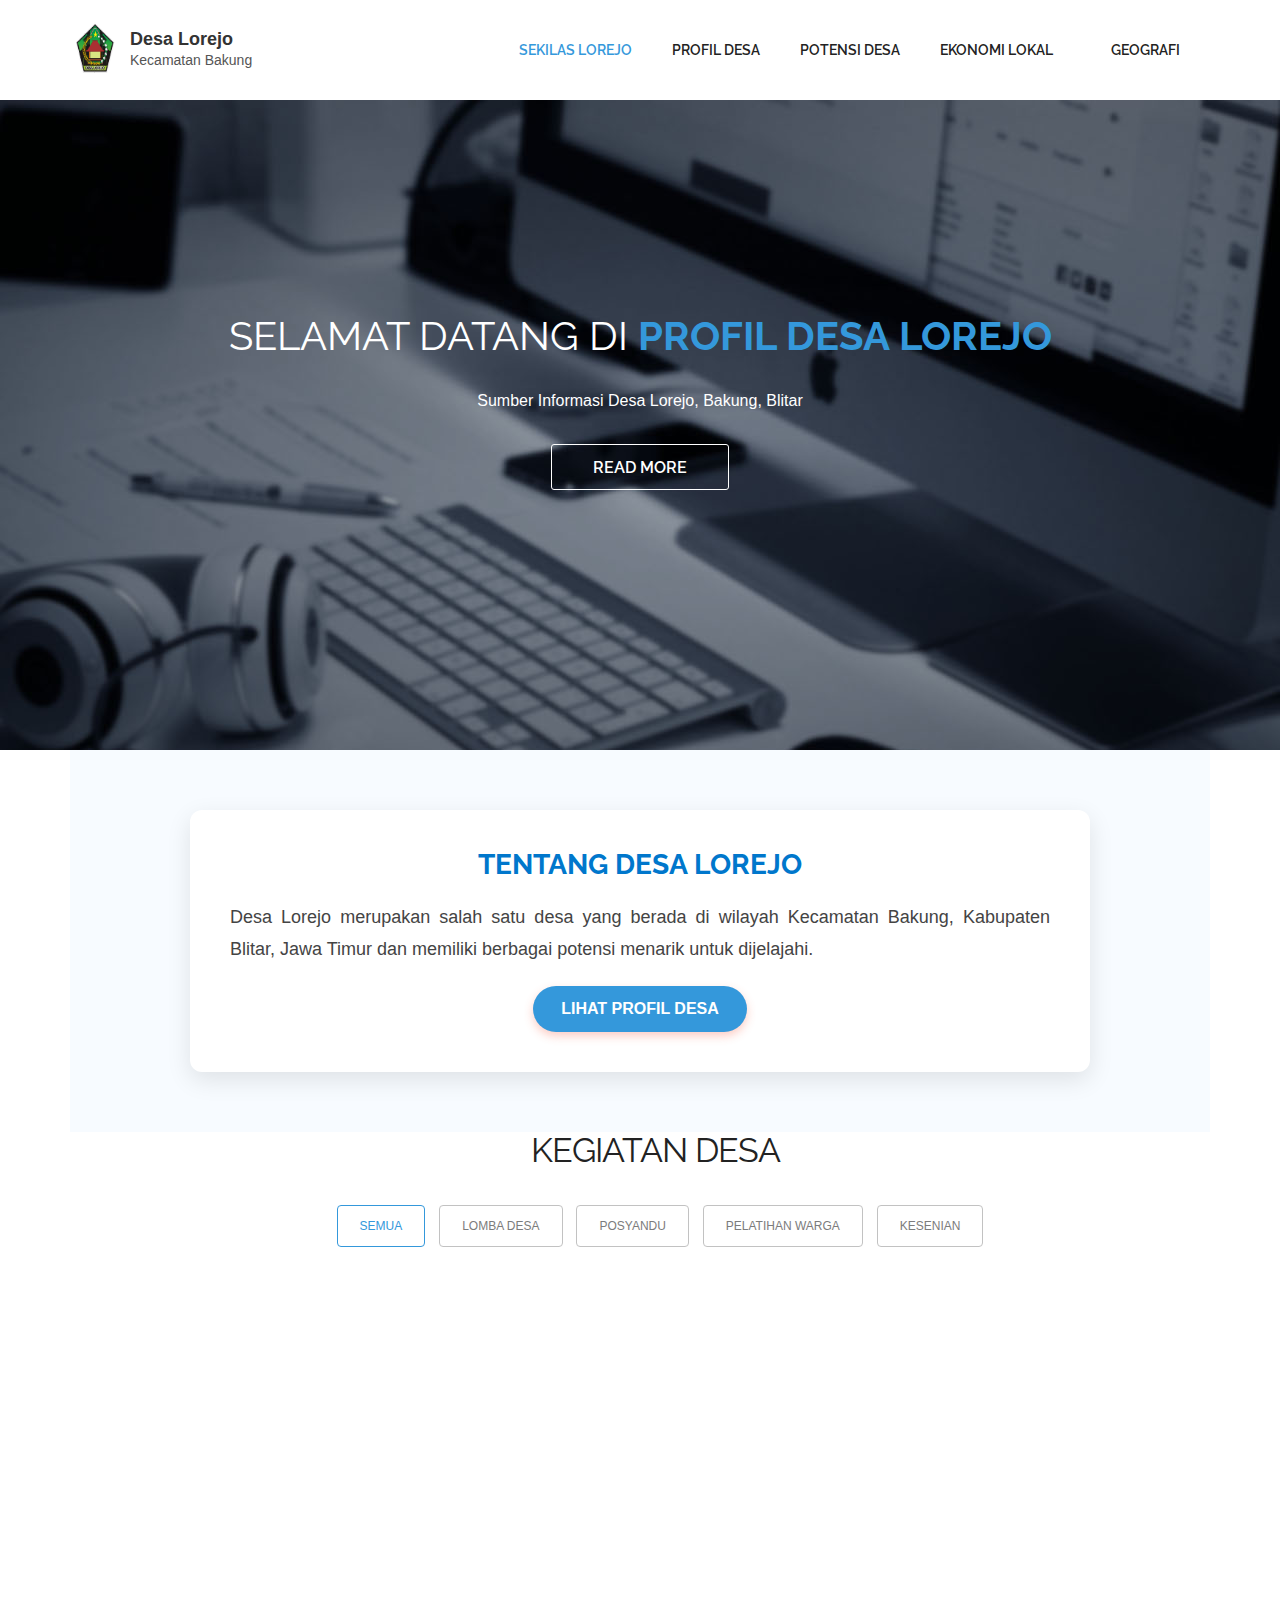
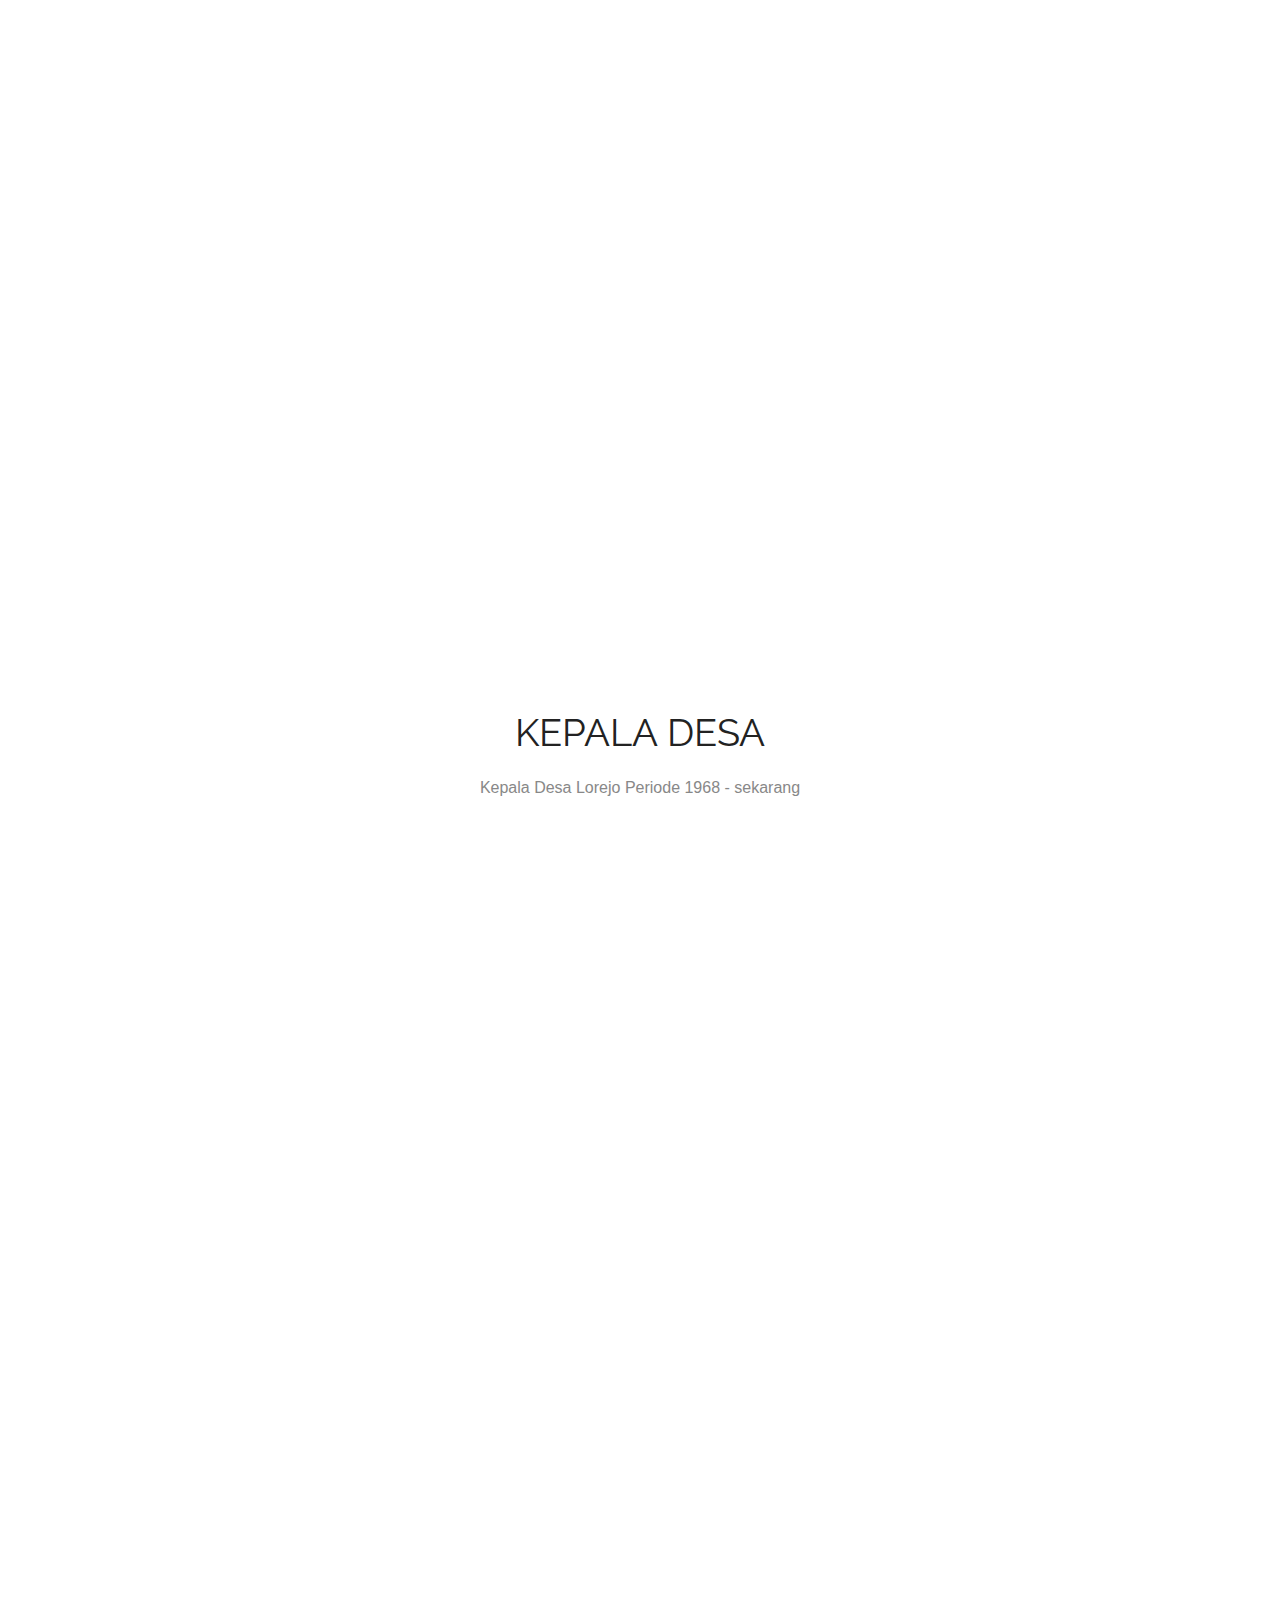
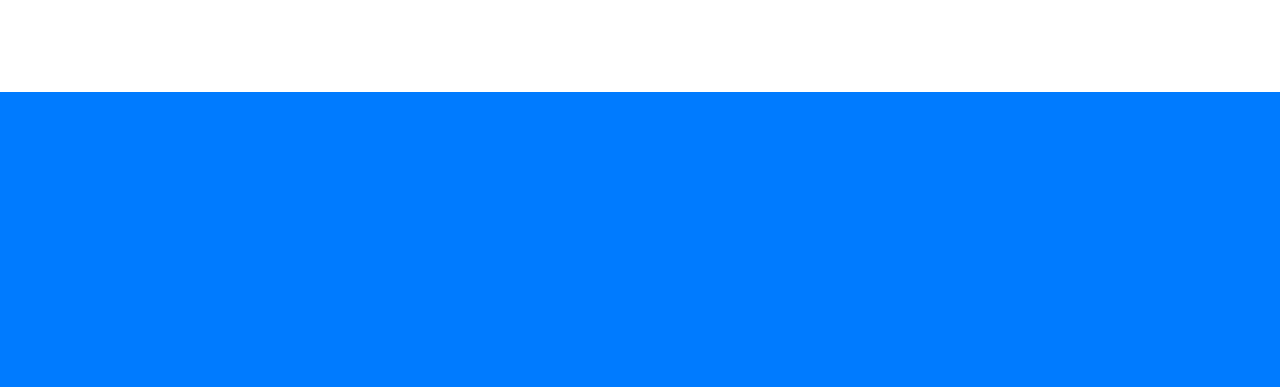
<file: index.html>
<!doctype html>
<html>

<head>
  <meta charset="utf-8">
  <meta name="viewport" content="width=device-width, maximum-scale=1">
  <title>Profil Desa Lorejo, Bakung, Blitar</title>
  <link rel="icon" href="favicon.png" type="image/png">
  <link href="css/bootstrap.min.css" rel="stylesheet" type="text/css">
  <link rel="stylesheet" href="js/fancybox/jquery.fancybox.css" type="text/css" media="screen" />
  <link href="css/style.css" rel="stylesheet" type="text/css">
  <link href="css/font-awesome.css" rel="stylesheet" type="text/css">
  <link href="css/animate.css" rel="stylesheet" type="text/css">

  <!--[if lt IE 9]>
    <script src="js/respond-1.1.0.min.js"></script>
    <script src="js/html5shiv.js"></script>
    <script src="js/html5element.js"></script>
<![endif]-->

</head>

<body>

  <!--Header_section-->
  <div id="navbar-container"></div>
  <!--Header_section-->

  <!--Hero_Section-->
  <section id="Sekilas Lorejo" class="top_cont_outer">
    <div class="hero_wrapper">
      <div class="container">
        <div class="hero_section">
          <div class="row">
            <div class="col-md-12">
              <div class="top_left_cont zoomIn wow animated">
                <h2>SELAMAT DATANG DI <strong>PROFIL DESA LOREJO</strong></h2>
                <p>Sumber Informasi Desa Lorejo, Bakung, Blitar</p>
                <a href="#ekonomi" class="read_more2">Read more</a>
              </div>
            </div>
          </div>
        </div>
      </div>
    </div>
  </section>
  <!--Hero_Section-->

  <!--Service-->
  <section id="ekonomi">
    <div class="container">
      <section id="tentang-desa" class="tentang-desa-section">
        <div class="tentang-desa-container">
          <h2 class="tentang-desa-title">Tentang Desa Lorejo</h2>
          <p class="tentang-desa-text">
            Desa Lorejo merupakan salah satu desa yang berada di wilayah Kecamatan Bakung, Kabupaten Blitar, Jawa
            Timur dan memiliki berbagai potensi menarik untuk dijelajahi.
          </p>

          <a href="profildesa.html" class="read_more3" style="margin-top: 20px;">
            Lihat Profil Desa
          </a>
        </div>
      </section>
      <!-- Kegiatan Desa -->
      <section id="geografi" class="content">
        <div class="container portfolio_title">
          <div class="section-title">
            <h2>Kegiatan Desa</h2>
          </div>
        </div>

        <div class="portfolio-top"></div>

        <!-- Kegiatan Filters -->
        <div class="portfolio">
          <div id="filters" class="sixteen columns">
            <ul class="clearfix">
              <li><a id="all" href="#" data-filter="*" class="active">
                  <h5>Semua</h5>
                </a></li>
              <li><a href="#" data-filter=".pertanian">
                  <h5>Lomba Desa</h5>
                </a></li>
              <li><a href="#" data-filter=".gotong">
                  <h5>Posyandu</h5>
                </a></li>
              <li><a href="#" data-filter=".pelatihan">
                  <h5>Pelatihan Warga</h5>
                </a></li>
              <li><a href="#" data-filter=".kesenian">
                  <h5>Kesenian</h5>
                </a></li>
            </ul>
          </div>

          <!-- Gallery -->
          <div class="isotope fadeInLeft animated wow" style="position: relative; overflow: hidden; height: 480px;"
            id="portfolio_wrapper">

            <div class="portfolio-item one-four pertanian isotope-item">
              <div class="portfolio_img"> <img src="img/kegiatan/lomba 1.jpg" alt="Pertanian"> </div>
              <div class="item_overlay">
                <a href="img/portfolio_pic1.jpg" class="item_info fancybox">
                  <h4 class="project_name">Kegiatan Lomba antar Masjid / Mushola</h4>
                </a>
              </div>
            </div>

            <div class="portfolio-item one-four gotong isotope-item">
              <div class="portfolio_img"> <img src="img/kegiatan/posyandu.jpg" alt="Gotong Royong"> </div>
              <div class="item_overlay">
                <a href="img/kegiatan/posyandu.jpg" class="item_info fancybox">
                  <h4 class="project_name">Kegiatan Posyandu</h4>
                </a>
              </div>
            </div>

            <div class="portfolio-item one-four pelatihan isotope-item">
              <div class="portfolio_img"> <img src="img/kegiatan/pelatihan 4.jpg" alt="Pelatihan"> </div>
              <div class="item_overlay">
                <a href="img/portfolio_pic3.jpg" class="item_info fancybox">
                  <h4 class="project_name">Pelatihan PKK</h4>
                </a>
              </div>
            </div>

            <div class="portfolio-item one-four pelatihan isotope-item">
              <div class="portfolio_img"> <img src="img/kegiatan/pelatihan 2.jpg" alt="Pelatihan"> </div>
              <div class="item_overlay">
                <a href="img/portfolio_pic3.jpg" class="item_info fancybox">
                  <h4 class="project_name">Pelatihan PKK</h4>
                </a>
              </div>
            </div>

            <div class="portfolio-item one-four pembangunan isotope-item">
              <div class="portfolio_img"> <img src="img/kegiatan/lomba2.jpg" alt="Pembangunan"> </div>
              <div class="item_overlay">
                <a href="img/portfolio_pic5.jpg" class="item_info fancybox">
                  <h4 class="project_name">Kegiatan Lomba antar Masjid / Mushola</h4>
                </a>
              </div>
            </div>

            <div class="portfolio-item one-four pelatihan isotope-item">
              <div class="portfolio_img"> <img src="img/kegiatan/pelatihan3.jpg" alt="Pelatihan 2"> </div>
              <div class="item_overlay">
                <a href="img/portfolio_pic6.jpg" class="item_info fancybox">
                  <h4 class="project_name">Pelatihan PKK</h4>
                </a>
              </div>
            </div>

            <div class="portfolio-item one-four gotong isotope-item">
              <div class="portfolio_img"> <img src="img/kegiatan/Posyandu2.jpg" alt="Gotong Royong 2"> </div>
              <div class="item_overlay">
                <a href="img/kegiatan/Posyandu2.jpg" class="item_info fancybox">
                  <h4 class="project_name">Kegiatan Posyandu</h4>
                </a>
              </div>
            </div>

            <div class="portfolio-item one-four pertanian isotope-item">
              <div class="portfolio_img"> <img src="img/kegiatan/lomba 4.jpg" alt="Pertanian 2"> </div>
              <div class="item_overlay">
                <a href="img/portfolio_pic8.jpg" class="item_info fancybox">
                  <h4 class="project_name">Lomba Desa</h4>
                </a>
              </div>
            </div>

            <div class="portfolio-item one-four pertanian isotope-item">
              <div class="portfolio_img"> <img src="img/kegiatan/lomba 3.jpg" alt="Pertanian 2"> </div>
              <div class="item_overlay">
                <a href="img/portfolio_pic8.jpg" class="item_info fancybox">
                  <h4 class="project_name">Lomba Desa</h4>
                </a>
              </div>
            </div>

            <div class="portfolio-item one-four kesenian isotope-item">
              <div class="portfolio_img"> <img src="img/kegiatan/kesenian.jpg" alt="Pelatihan"> </div>
              <div class="item_overlay">
                <a href="img/portfolio_pic4.jpg" class="item_info fancybox">
                  <h4 class="project_name">Pagelaran Wayang</h4>
                </a>
              </div>
            </div>

            <div class="portfolio-item one-four pelatihan isotope-item">
              <div class="portfolio_img"> <img src="img/kegiatan/pelatihan 1.jpg" alt="Pelatihan"> </div>
              <div class="item_overlay">
                <a href="img/portfolio_pic3.jpg" class="item_info fancybox">
                  <h4 class="project_name">Pelatihan PKK</h4>
                </a>
              </div>
            </div>

            <div class="portfolio-item one-four pertanian isotope-item">
              <div class="portfolio_img"> <img src="img/kegiatan/lomba 5.jpg" alt="Pertanian 2"> </div>
              <div class="item_overlay">
                <a href="img/portfolio_pic8.jpg" class="item_info fancybox">
                  <h4 class="project_name">Lomba Desa</h4>
                </a>
              </div>
            </div>

          </div>
          <!--/Gallery -->

        </div>

        <div class="portfolio_btm"></div>

        <div id="project_container">
          <div class="clear"></div>
          <div id="project_data"></div>
        </div>
    </div>
  </section>


  <section class="page_section team" id="kepala-desa"><!--main-section kepala desa-start-->
    <div class="container">
      <h2>Kepala Desa</h2>
      <h6>Kepala Desa Lorejo Periode 1968 - sekarang</h6>
      <div class="team_section clearfix">

        <!-- Baris 1 -->
        <div class="team_area">
          <div class="team_box wow fadeInDown delay-03s">
            <div class="team_box_shadow"><a href="javascript:void(0)"></a></div>
            <img src="img/6.jpg" alt="Kepala Desa 1" style="width: 200px; height: 300px; object-fit: cover">
          </div>
          <h3 class="wow fadeInDown delay-03s">Bambang Ismaki</h3>
          <span class="wow fadeInDown delay-03s">Kepala Desa 2020 - sekarang</span>
        </div>

        <div class="team_area">
          <div class="team_box wow fadeInDown delay-06s">
            <div class="team_box_shadow"><a href="javascript:void(0)"></a></div>
            <img src="img/5.jpg" alt="Kepala Desa 2" style="width: 200px; height: 300px; object-fit: cover">
          </div>
          <h3 class="wow fadeInDown delay-06s">Narson</h3>
          <span class="wow fadeInDown delay-06s">Kepala Desa 2013 - 2019</span>
        </div>

        <div class="team_area">
          <div class="team_box wow fadeInDown delay-09s">
            <div class="team_box_shadow"><a href="javascript:void(0)"></a></div>
            <img src="img/4.jpg" alt="Kepala Desa 3" style="width: 200px; height: 300px; object-fit: cover">
          </div>
          <h3 class="wow fadeInDown delay-09s">Sumiran</h3>
          <span class="wow fadeInDown delay-09s">Kepala Desa 2007 - 2013</span>
        </div>

        <!-- Baris 2 -->
        <div class="team_area">
          <div class="team_box wow fadeInDown delay-12s">
            <div class="team_box_shadow"><a href="javascript:void(0)"></a></div>
            <img src="img/3.jpg" alt="Kepala Desa 4" style="width: 200px; height: 300px; object-fit: cover">
          </div>
          <h3 class="wow fadeInDown delay-12s">Sri Guswati</h3>
          <span class="wow fadeInDown delay-12s">Kepala Desa 1998 - 2006</span>
        </div>

        <div class="team_area">
          <div class="team_box wow fadeInDown delay-15s">
            <div class="team_box_shadow"><a href="javascript:void(0)"></a></div>
            <img src="img/2.jpg" alt="Kepala Desa 5" style="width: 200px; height: 300px; object-fit: cover">
          </div>
          <h3 class="wow fadeInDown delay-15s">Jasmani</h3>
          <span class="wow fadeInDown delay-15s">Kepala Desa 1990 - 1998</span>
        </div>

        <div class="team_area">
          <div class="team_box wow fadeInDown delay-18s">
            <div class="team_box_shadow"><a href="javascript:void(0)"></a></div>
            <img src="img/1.jpg" alt="Kepala Desa 6" style="width: 200px; height: 300px; object-fit: cover">
          </div>
          <h3 class="wow fadeInDown delay-18s">Yachman</h3>
          <span class="wow fadeInDown delay-18s">Kepala Desa 1968 - 1990</span>
        </div>

      </div>
    </div>
  </section>
  <div id="footer-container"></div>

  <!--/Kepala Desa-->
  <script type="text/javascript" src="js/jquery-1.11.0.min.js"></script>
  <script type="text/javascript" src="js/bootstrap.min.js"></script>
  <script type="text/javascript" src="js/jquery-scrolltofixed.js"></script>
  <script type="text/javascript" src="js/jquery.nav.js"></script>
  <script type="text/javascript" src="js/jquery.easing.1.3.js"></script>
  <script type="text/javascript" src="js/jquery.isotope.js"></script>
  <script src="js/fancybox/jquery.fancybox.pack.js" type="text/javascript"></script>
  <script type="text/javascript" src="js/wow.js"></script>
  <script type="text/javascript" src="js/custom.js"></script>

  <script>
    fetch('navbar.html')
      .then(response => response.text())
      .then(data => {
        document.getElementById('navbar-container').innerHTML = data;

        const currentPage = window.location.pathname.split("/").pop();
        const navLinks = document.querySelectorAll('#mainNav li a');
        navLinks.forEach(link => {
          const href = link.getAttribute('href');
          if (href === currentPage || (href === 'index.html' && currentPage === '')) {
            link.parentElement.classList.add('active');
          }
        });
      });
    fetch('footer.html')
      .then(response => response.text())
      .then(data => {
        document.getElementById('footer-container').innerHTML = data;
      });
  </script>
</body>

</html>
</file>
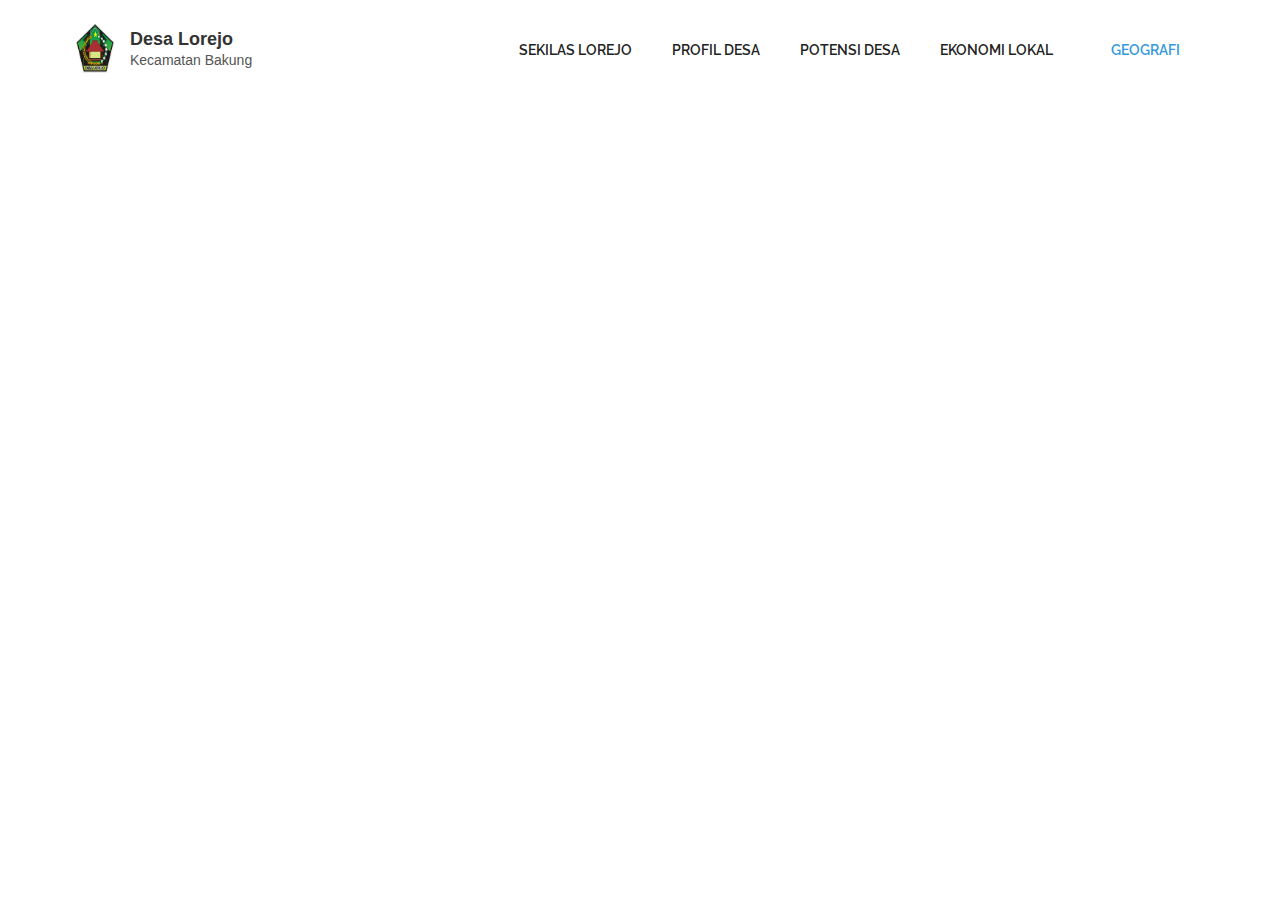
<file: geografi.html>
<!doctype html>
<html>

<head>
    <meta charset="utf-8">
    <meta name="viewport" content="width=device-width, maximum-scale=1">
    <title>Profil Desa Lorejo, Bakung, Blitar</title>
    <link rel="icon" href="favicon.png" type="image/png">
    <link href="css/bootstrap.min.css" rel="stylesheet" type="text/css">
    <link rel="stylesheet" href="js/fancybox/jquery.fancybox.css" type="text/css" media="screen" />
    <link href="css/style.css" rel="stylesheet" type="text/css">
    <link href="css/font-awesome.css" rel="stylesheet" type="text/css">
    <link href="css/animate.css" rel="stylesheet" type="text/css">
</head>

<body>
    <div id="navbar-container"></div>
    <!--Header_section-->
    <!--Header_section-->

    <!-- Portfolio -->
    <section id="geografi" class="content">

        <!-- <div class="container position-relative"> -->
        <div class="map-container shadow rounded" style="overflow: hidden; position: relative;">
            <iframe src="https://www.arcgis.com/apps/instant/sidebar/index.html?appid=ff6b5c9761864b829058b7a28ba233b7"
                width="100%" height="780" frameborder="0" style="border:0" allowfullscreen>iFrames are not supported on
                this page.</iframe>
        </div>
        <!-- </div> -->

    </section>
    <!--/Portfolio -->

    <script type="text/javascript" src="js/jquery-1.11.0.min.js"></script>
    <script type="text/javascript" src="js/bootstrap.min.js"></script>
    <script type="text/javascript" src="js/jquery-scrolltofixed.js"></script>
    <script type="text/javascript" src="js/jquery.nav.js"></script>
    <script type="text/javascript" src="js/jquery.easing.1.3.js"></script>
    <script type="text/javascript" src="js/jquery.isotope.js"></script>
    <script src="js/fancybox/jquery.fancybox.pack.js" type="text/javascript"></script>
    <script type="text/javascript" src="js/wow.js"></script>
    <script type="text/javascript" src="js/custom.js"></script>

    <script>
        fetch('navbar.html')
            .then(response => response.text())
            .then(data => {
                document.getElementById('navbar-container').innerHTML = data;
                const currentPage = window.location.pathname.split("/").pop();
                const navLinks = document.querySelectorAll('#mainNav li a');
                navLinks.forEach(link => {
                    const href = link.getAttribute('href');
                    if (href === currentPage || (href === 'index.html' && currentPage === '')) {
                        link.parentElement.classList.add('active');
                    }
                });
            });

        fetch('footer.html')
            .then(response => response.text())
            .then(data => {
                document.getElementById('footer-container').innerHTML = data;
            });
    </script>

</body>

</html>
</file>
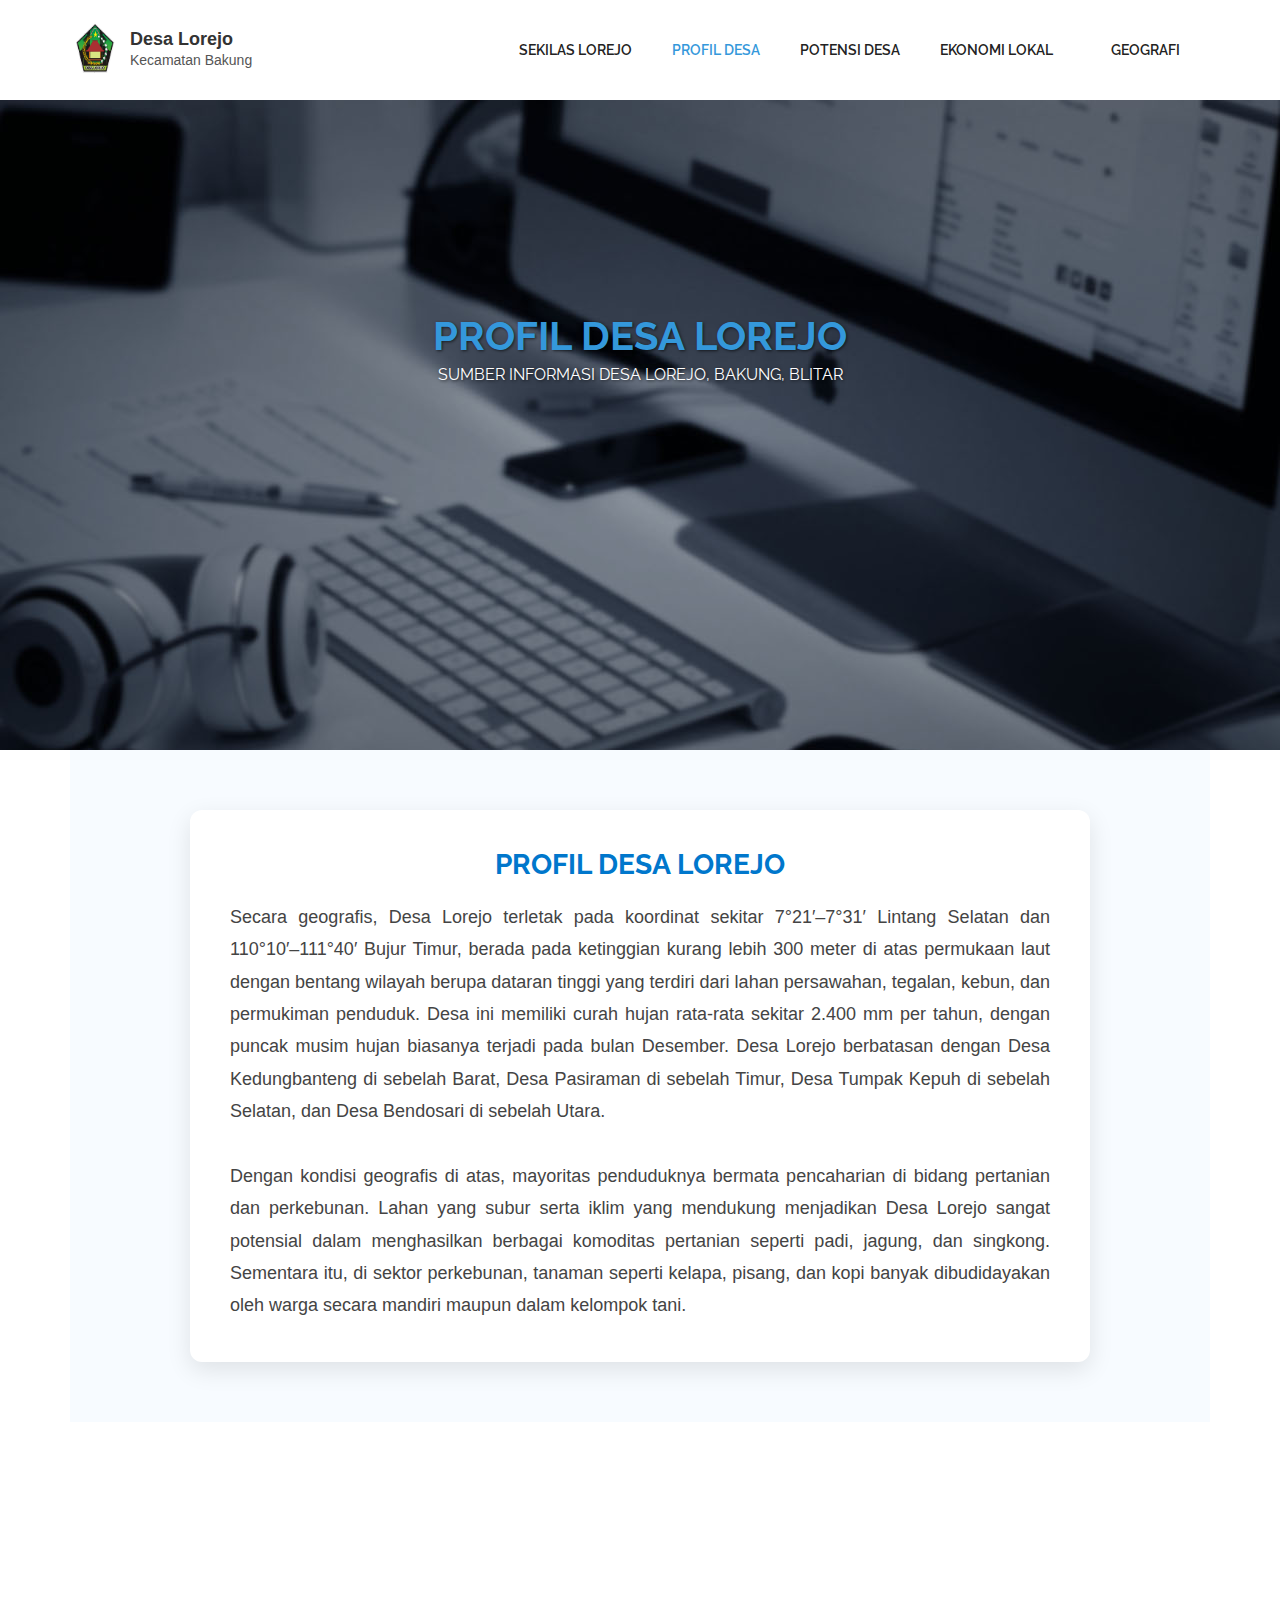
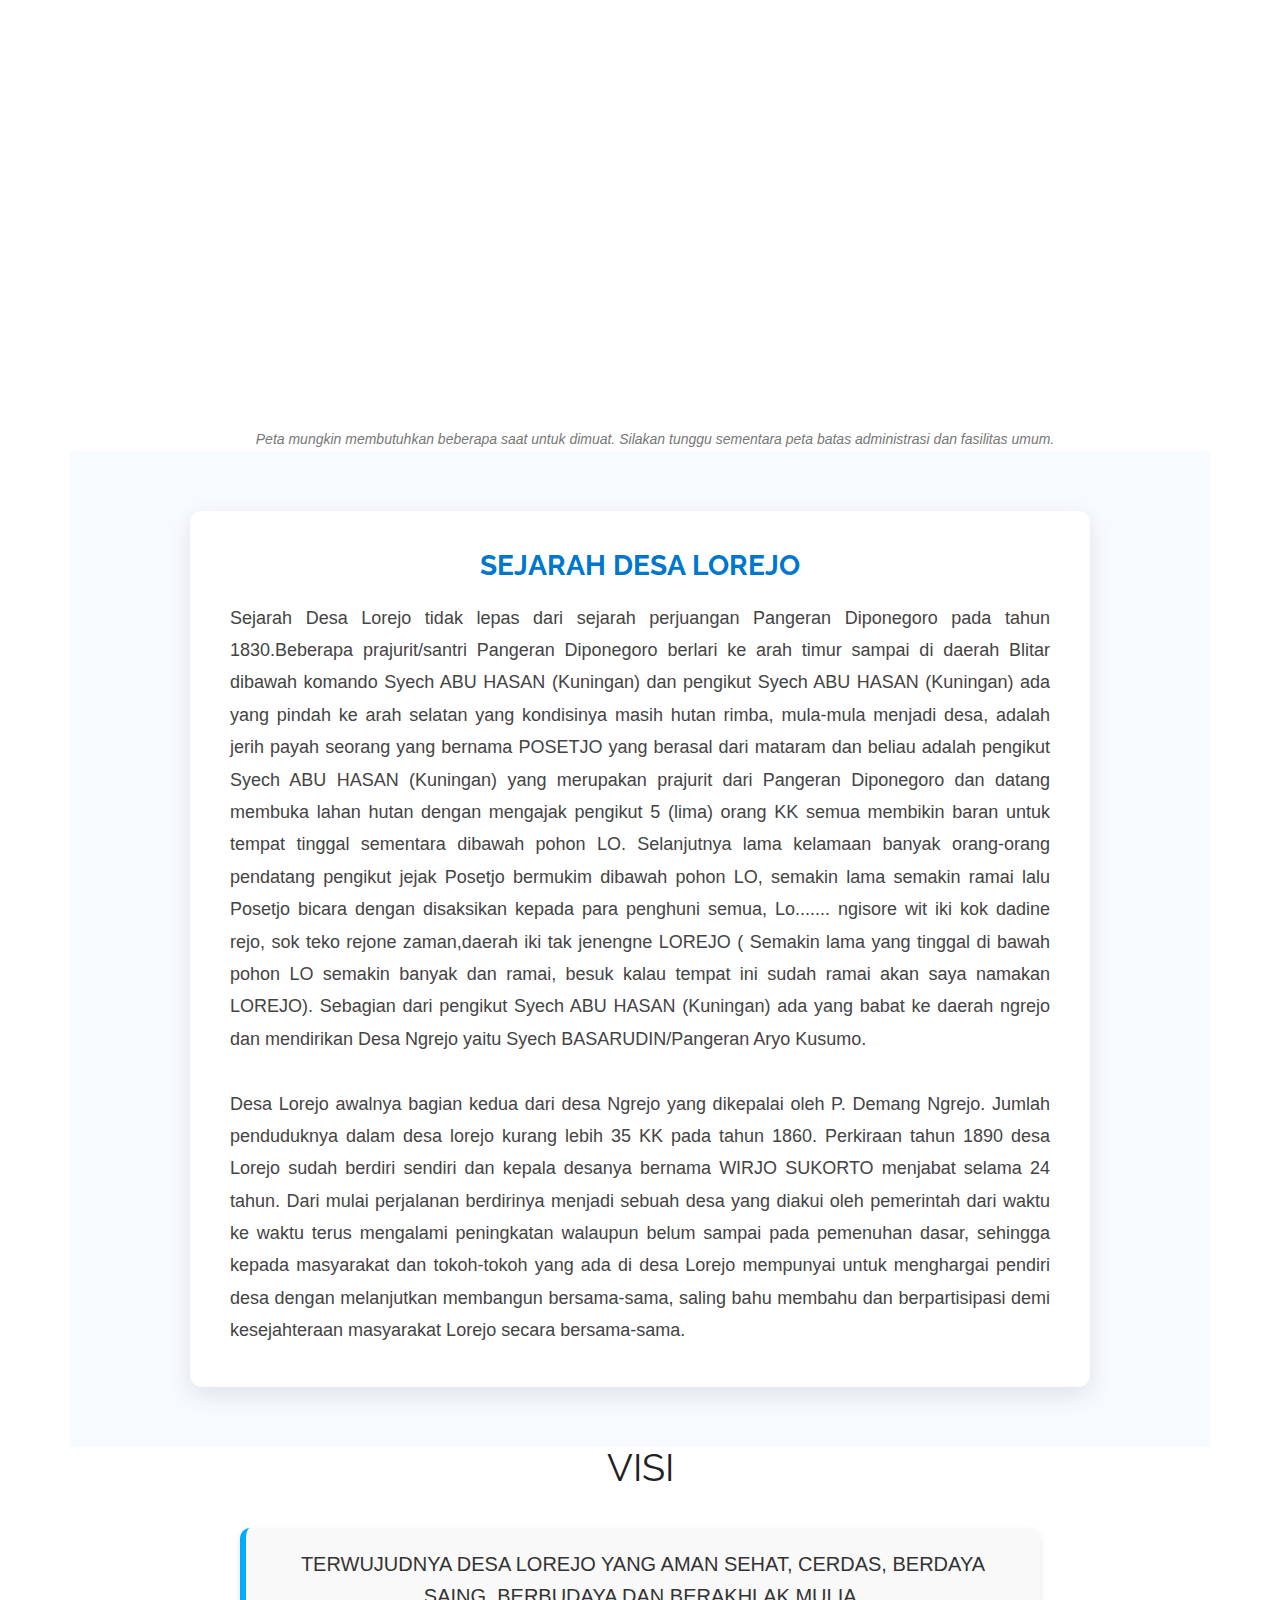
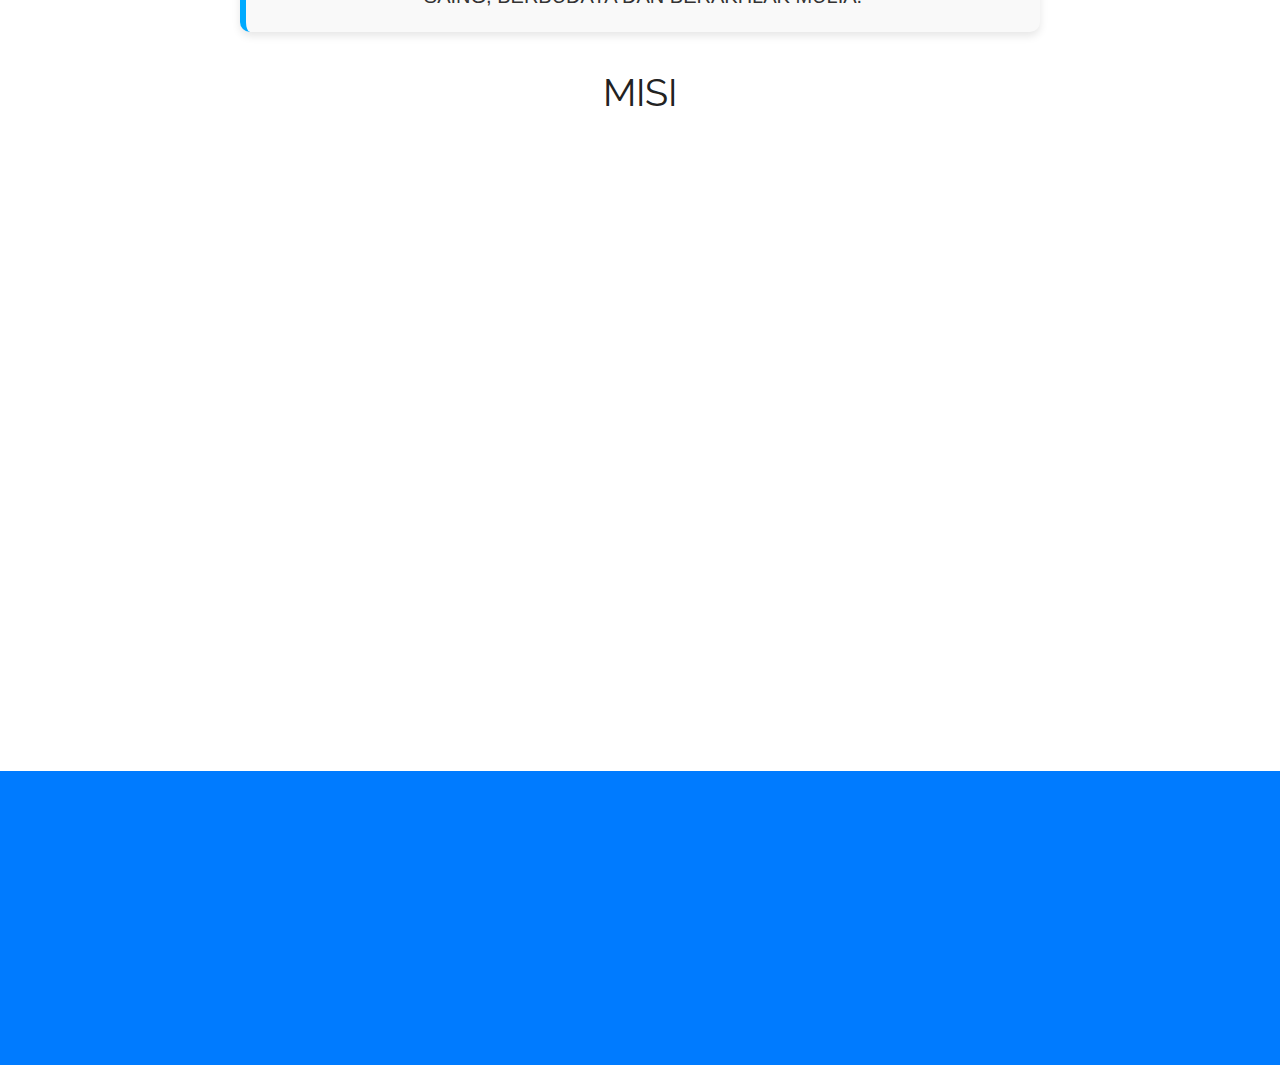
<file: profildesa.html>
<!doctype html>
<html>

<head>
  <meta charset="utf-8">
  <meta name="viewport" content="width=device-width, maximum-scale=1">
  <title>Profil Desa Lorejo, Bakung, Blitar</title>
  <link rel="icon" href="img/logo lorejo.png" type="image/png">
  <link href="css/bootstrap.min.css" rel="stylesheet" type="text/css">
  <link rel="stylesheet" href="js/fancybox/jquery.fancybox.css" type="text/css" media="screen" />
  <link href="css/style.css" rel="stylesheet" type="text/css">
  <link href="css/font-awesome.css" rel="stylesheet" type="text/css">
  <link href="css/animate.css" rel="stylesheet" type="text/css">
  <link rel="stylesheet" href="https://cdnjs.cloudflare.com/ajax/libs/font-awesome/4.7.0/css/font-awesome.min.css">

  <!--[if lt IE 9]>
    <script src="js/respond-1.1.0.min.js"></script>
    <script src="js/html5shiv.js"></script>
    <script src="js/html5element.js"></script>
<![endif]-->

</head>

<body>

  <!--Header_section-->
  <div id="navbar-container"></div>
  <!--Header_section-->

  <!--Hero_Section-->
  <section id="Sekilas Lorejo" class="top_cont_outer">
    <div class="hero_wrapper">
      <div class="container">
        <div class="hero_section">
          <div class="row">
            <div class="col-md-12">
              <div class="top_left_cont zoomIn wow animated" style="color: white; text-shadow: 1px 1px 3px rgba(0,0,0,0.6);">
                <h2><strong>PROFIL DESA LOREJO</strong>
                  <p>Sumber Informasi Desa Lorejo, Bakung, Blitar</p>
              </div>
            </div>
          </div>
        </div>
      </div>
    </div>
  </section>
  <!--Hero_Section-->

  <!--Service-->
  <section id="ekonomi">
    <div class="container">

      <section id="tentang-desa" class="tentang-desa-section">
        <div class="tentang-desa-container">
          <h2 class="tentang-desa-title">Profil Desa Lorejo</h2>
          <p class="tentang-desa-text">
            Secara geografis, Desa Lorejo terletak pada koordinat sekitar 7°21′–7°31′ Lintang Selatan dan
            110°10′–111°40′ Bujur Timur, berada pada ketinggian kurang lebih 300 meter di atas permukaan laut dengan
            bentang wilayah berupa dataran tinggi yang terdiri dari lahan persawahan, tegalan, kebun, dan permukiman
            penduduk. Desa ini memiliki curah hujan rata-rata sekitar 2.400 mm per tahun, dengan puncak musim hujan
            biasanya terjadi pada bulan Desember. Desa Lorejo berbatasan dengan Desa Kedungbanteng di sebelah Barat,
            Desa Pasiraman di sebelah Timur, Desa Tumpak Kepuh di sebelah Selatan, dan Desa Bendosari di sebelah Utara.
            <br></br>
            Dengan kondisi geografis di atas, mayoritas penduduknya bermata pencaharian di bidang pertanian dan
            perkebunan. Lahan yang subur serta iklim yang mendukung menjadikan Desa Lorejo sangat potensial dalam
            menghasilkan berbagai komoditas pertanian seperti padi, jagung, dan singkong. Sementara itu, di sektor
            perkebunan, tanaman seperti kelapa, pisang, dan kopi banyak dibudidayakan oleh warga secara mandiri maupun
            dalam kelompok tani.
          </p>
        </div>
      </section>
      <div class="container mt-5 position-relative">
        <div class="map-container shadow rounded" style="overflow: hidden; position: relative;">
          <iframe src="https://www.arcgis.com/apps/instant/sidebar/index.html?appid=72d7f9dcde71403bab9ebbc8cf4b66fc"
            width="100%" height="600" frameborder="0" style="border:0;" allowfullscreen>
          </iframe>
        </div>
        <p class="text-center mt-3 text-muted" style="font-size: 14px; font-style: italic;" data-aos="fade-up"
          data-aos-delay="200">
          Peta mungkin membutuhkan beberapa saat untuk dimuat. Silakan tunggu sementara peta batas administrasi dan
          fasilitas umum.
        </p>
      </div>
      <section id="tentang-desa" class="tentang-desa-section">
        <div class="tentang-desa-container">
          <h2 class="tentang-desa-title">Sejarah Desa Lorejo</h2>
          <p class="tentang-desa-text">
            Sejarah Desa Lorejo tidak lepas dari sejarah perjuangan Pangeran Diponegoro pada tahun 1830.Beberapa
            prajurit/santri Pangeran Diponegoro berlari ke arah timur sampai di daerah Blitar dibawah komando Syech ABU
            HASAN (Kuningan) dan pengikut Syech ABU HASAN (Kuningan) ada yang pindah ke arah selatan yang kondisinya
            masih hutan rimba, mula-mula menjadi desa, adalah jerih payah seorang yang bernama POSETJO yang berasal dari
            mataram dan beliau adalah pengikut Syech ABU HASAN (Kuningan) yang merupakan prajurit dari Pangeran
            Diponegoro dan datang membuka lahan hutan dengan mengajak pengikut 5 (lima) orang KK semua membikin baran
            untuk tempat tinggal sementara dibawah pohon LO.
            Selanjutnya lama kelamaan banyak orang-orang pendatang pengikut jejak Posetjo bermukim dibawah pohon LO,
            semakin lama semakin ramai lalu Posetjo bicara dengan disaksikan kepada para penghuni semua, Lo.......
            ngisore wit iki kok dadine rejo, sok teko rejone zaman,daerah iki tak jenengne LOREJO ( Semakin lama yang
            tinggal di bawah pohon LO semakin banyak dan ramai, besuk kalau tempat ini sudah ramai akan saya namakan
            LOREJO).
            Sebagian dari pengikut Syech ABU HASAN (Kuningan) ada yang babat ke daerah ngrejo dan mendirikan Desa Ngrejo
            yaitu Syech BASARUDIN/Pangeran Aryo Kusumo.
            <br></br>
            Desa Lorejo awalnya bagian kedua dari desa Ngrejo yang dikepalai oleh P. Demang Ngrejo.
            Jumlah penduduknya dalam desa lorejo kurang lebih 35 KK pada tahun 1860.
            Perkiraan tahun 1890 desa Lorejo sudah berdiri sendiri dan kepala desanya bernama WIRJO SUKORTO menjabat
            selama 24 tahun.
            Dari mulai perjalanan berdirinya menjadi sebuah desa yang diakui oleh pemerintah dari waktu ke waktu terus
            mengalami peningkatan walaupun belum sampai pada pemenuhan dasar, sehingga kepada masyarakat dan tokoh-tokoh
            yang ada di desa Lorejo mempunyai untuk menghargai pendiri desa dengan melanjutkan membangun bersama-sama,
            saling bahu membahu dan berpartisipasi demi kesejahteraan masyarakat Lorejo secara bersama-sama.


          </p>
        </div>
      </section>

      <h2>VISI</h2>
      <section id="visi-desa" style="text-align: center; margin: 40px 0;">
        <div
          style="max-width: 800px; margin: auto; padding: 20px; background-color: #f9f9f9; border-left: 6px solid #00aaff; border-radius: 10px; box-shadow: 0 4px 8px rgba(0,0,0,0.1);">
          <p style="font-size: 20px; color: #333; line-height: 1.6;">
            TERWUJUDNYA DESA LOREJO YANG AMAN SEHAT, CERDAS, BERDAYA SAING, BERBUDAYA DAN BERAKHLAK MULIA.
          </p>
        </div>
      </section>
      <h2>MISI</h2>
      <div class="service_wrapper">
        <div class="row">
          <!-- Misi 1: Keamanan Desa -->
          <div class="col-lg-4">
            <div class="service_block">
              <div class="service_icon delay-03s animated wow zoomIn">
                <span><i class="fa fa-shield"></i></span>
              </div>
              <h3 class="animated fadeInUp wow">Keamanan dan Ketertiban</h3>
              <p class="animated fadeInDown wow">
                Mewujudkan keamanan dan ketertiban di lingkungan desa Lorejo.
              </p>
            </div>
          </div>

          <!-- Misi 2: Kesehatan Bersih -->
          <div class="col-lg-4">
            <div class="service_block">
              <div class="service_icon icon2 delay-03s animated wow zoomIn">
                <span><i class="fa fa-medkit"></i></span>
              </div>
              <h3 class="animated fadeInUp wow">Kesehatan dan Kebersihan</h3>
              <p class="animated fadeInDown wow">
                Meningkatkan kesehatan, kebersihan desa melalui ajakan dan promosi kesehatan yang berkesinambungan.
              </p>
            </div>
          </div>

          <!-- Misi 3: Tata Kelola -->
          <div class="col-lg-4">
            <div class="service_block">
              <div class="service_icon icon3 delay-03s animated wow zoomIn">
                <span><i class="fa fa-cogs"></i></span>
              </div>
              <h3 class="animated fadeInUp wow">Tata Kelola Pemerintahan</h3>
              <p class="animated fadeInDown wow">
                Mewujudkan dan meningkatkan serta meneruskan tata kelola pemerintah desa yang baik.
              </p>
            </div>
          </div>
        </div>

        <div class="row">
          <!-- Misi 4: Pelayanan Unggul -->
          <div class="col-lg-4 mrgTop">
            <div class="service_block">
              <div class="service_icon delay-03s animated wow zoomIn">
                <span><i class="fa fa-handshake-o"></i></span>
              </div>
              <h3 class="animated fadeInUp wow">Pelayanan Unggul</h3>
              <p class="animated fadeInDown wow">
                Meningkatkan pelayanan yang maksimal kepada masyarakat desa dan daya saing desa.
              </p>
            </div>
          </div>

          <!-- Misi 5: Pemberdayaan Ekonomi -->
          <div class="col-lg-4 mrgTop">
            <div class="service_block">
              <div class="service_icon icon2 delay-03s animated wow zoomIn">
                <span><i class="fa fa-line-chart"></i></span>
              </div>
              <h3 class="animated fadeInUp wow">Pemberdayaan Ekonomi</h3>
              <p class="animated fadeInDown wow">
                Meningkatkan kesejahteraan masyarakat desa dengan mewujudkan Badan Usaha Milik Desa (BUMDESA).
              </p>
            </div>
          </div>

          <!-- Misi 6: Sarana Multisektor -->
          <div class="col-lg-4 mrgTop">
            <div class="service_block">
              <div class="service_icon icon3 delay-03s animated wow zoomIn">
                <span><i class="fa fa-university"></i></span>
              </div>
              <h3 class="animated fadeInUp wow">Sarana Multisektor</h3>
              <p class="animated fadeInDown wow">
                Meningkatkan sarana dan prasarana dari segi fisik, ekonomi, pendidikan, kesehatan, olahraga dan
                kebudayaan di desa.
              </p>
            </div>
          </div>
        </div>

        <div class="d-flex justify-content-center">
          <div class="service_block text-center" style="max-width: 360px;">
            <div class="service_icon delay-03s animated wow zoomIn">
              <span><i class="fa fa-users"></i></span>
            </div>
            <h3 class="animated fadeInUp wow">Harmoni Sosial</h3>
            <p class="animated fadeInDown wow">
              Meningkatkan kehidupan yang harmonis, toleran, saling menghormati dalam kehidupan berbudaya dan
              beragama di desa Lorejo.
            </p>
          </div>
        </div>
  </section>


  <div id="footer-container"></div>

  <script type="text/javascript" src="js/jquery-1.11.0.min.js"></script>
  <script type="text/javascript" src="js/bootstrap.min.js"></script>
  <script type="text/javascript" src="js/jquery-scrolltofixed.js"></script>
  <script type="text/javascript" src="js/jquery.nav.js"></script>
  <script type="text/javascript" src="js/jquery.easing.1.3.js"></script>
  <script type="text/javascript" src="js/jquery.isotope.js"></script>
  <script src="js/fancybox/jquery.fancybox.pack.js" type="text/javascript"></script>
  <script type="text/javascript" src="js/wow.js"></script>
  <script type="text/javascript" src="js/custom.js"></script>

  <script>
    fetch('navbar.html')
      .then(response => response.text())
      .then(data => {
        document.getElementById('navbar-container').innerHTML = data;

        const currentPage = window.location.pathname.split("/").pop();
        const navLinks = document.querySelectorAll('#mainNav li a');
        navLinks.forEach(link => {
          const href = link.getAttribute('href');
          if (href === currentPage || (href === 'index.html' && currentPage === '')) {
            link.parentElement.classList.add('active');
          }
        });
      });
    fetch('footer.html')
      .then(response => response.text())
      .then(data => {
        document.getElementById('footer-container').innerHTML = data;
      });
  </script>
</body>

</html>
</file>
<file: css/style.css>
/*
Author URI: http://webthemez.com/
Note: 
Licence under Creative Commons Attribution 3.0 
-------------------------------------------------------*/

@charset "utf-8";
@import url(http://fonts.googleapis.com/css?family=Raleway:800,700,400);
@import url(http://fonts.googleapis.com/css?family=Signika:400,600);

/* Reset
---------------------------------*/
ul {
    list-style: none;
}

.figure {
    margin: 0px;
}

img {
    max-width: 100%;
}

a,
a:hover,
a:active {
    outline: 0px !important;
    text-decoration: none;
}

.clear {
    clear: both;
    display: block;
    overflow: hidden;
    visibility: hidden;
    width: 0;
    height: 0;
}

.clearfix:before,
.clearfix:after {
    content: '\0020';
    display: block;
    overflow: hidden;
    visibility: hidden;
    width: 0;
    height: 0;
}

.clearfix:after {
    clear: both;
}


/* Styles
---------------------------------*/
body {
    background: #fff;
    font-family: 'Open Sans', sans-serif;
    font-size: 14px;
    font-weight: normal;
    color: #888888;
    margin: 0;
}

h2 {
    font-size: 38px;
    color: #222222;
    font-family: 'Raleway', sans-serif;
    font-weight: normal;
    margin: 0px 0 25px 0;
    text-align: center;
    text-transform: uppercase;
}

h3 {
    font-family: 'Open Sans', sans-serif;
    font-weight: 600;
    color: #222222;
    font-size: 18px;
    margin: 0 0 5px 0;
}

h6 {
    font-size: 16px;
    color: #888888;
    font-family: 'Open Sans', sans-serif;
    font-weight: 400;
    text-align: center;
    margin: 0 0 60px 0;
}

p {
    line-height: 24px;
    margin: 0;
}

/* Header Styles
---------------------------------*/

#header_wrapper {
    background: #ffffff;
    padding: 20px 0px;
}

.header_box {
    position: relative;
}

.logo {
    float: left;
    position: relative;
    z-index: 2;
    width: 50px;
    height: auto;
}

.res-nav_click {
    display: none;
}


/* Nav Styles
---------------------------------*/
.navbar-inverse {
    background-color: transparent;
    border-color: transparent;
}

.navbar {
    border: 0px solid #fff;
    min-height: 40px;
    margin-bottom: 0px;
}

.navbar-inverse .navbar-nav>li>a {
    color: #222;
}

.navStyle {
    float: right;
}

.navStyle ul {
    list-style: none;
    padding: 0px;
}

.navStyle ul li {
    display: inline-block;
    margin: 0 5px;
}

.navStyle ul li:first-child {
    /*margin:0px;*/
    ;
}

.navStyle ul li:last-child {
    margin: 0 0 0 23px;
}

.navStyle ul li a {
    display: block;
    font-size: 14px;
    color: #222222;
    font-family: 'Raleway', sans-serif;
    text-decoration: none;
    text-transform: uppercase;
    font-weight: 600;
    transition: all 0.2s ease-in-out;
    -moz-transition: all 0.2s ease-in-out;
    -webkit-transition: all 0.2s ease-in-out;
}

.navStyle ul li a:hover {
    color: #3498db;
}

.navStyle>li>a:hover,
.nav>li>a:focus {
    text-decoration: none;
    color: #3498db;
    background-color: transparent;
}

.navbar-inverse .navbar-nav>li>a:hover,
.navbar-inverse .navbar-nav>li>a:focus {
    color: #3498db;
    background-color: transparent;
}

.navbar-inverse .navbar-nav>.active>a,
.navbar-inverse .navbar-nav>.active>a:hover,
.navbar-inverse .navbar-nav>.active>a:focus {
    color: #3498db;
    background-color: transparent;
}

.navStyle>li.active>a,
.navStyle>li.active>a:hover {
    text-decoration: none;
    color: #3498db;
    background-color: transparent;
}

.borderLeft {
    border-left: 1px solid #DADADA;
}

.borderTop {
    margin-top: 30px;
    border-top: 1px solid #DADADA;
}

.mrgTop {
    margin-top: 30px;
}

/* Top_content
---------------------------------*/

.top_cont_outer {
    background: #3498db;
    position: relative;
    background: url(../img/slide-1.jpg) top center no-repeat;
    height: 650px;
}

.hero_section {
    position: relative;
    padding-top: 100px;
}

.white_pad {
    position: relative;
    right: 0px;
    bottom: 0px;
}

.white_pad img {
    position: absolute;
    right: 0px;
    bottom: 0px;
}

.top_left_cont {
    padding: 110px 0;
}

.top_left_cont h3 {
    font-size: 16px;
    color: #f56eab;
    margin: 0 0 20px 0;
    text-align: left;
    font-weight: 700;
}

.top_left_cont h2 {
    font-size: 40px;
    color: #FFF;
    line-height: 52px;
    margin: 0 0 26px 0;
    font-family: 'Raleway', sans-serif;
    text-align: center;
}

.top_left_cont h2 strong {
    font-weight: 700;
    color: #3498db;
}

.top_left_cont p {
    font-size: 16px;
    color: #fff;
    margin: 0 0 30px 0;
    line-height: 26px;
    text-align: center;
}

a.read_more,
a.read_more2 {
    font-family: 'Raleway', sans-serif;
    display: block;
    font-size: 16px;
    width: 178px;
    height: 46px;
    line-height: 46px;
    border-radius: 3px;
    text-align: center;
    text-transform: uppercase;
    font-weight: 600;
    transition: all 0.2s ease-in-out;
    -moz-transition: all 0.2s ease-in-out;
    -webkit-transition: all 0.2s ease-in-out;
    background: transparent;
    color: #fff;
    border: 1px solid #fff;
    margin: 0 auto;
}

a.read_more {
    color: #3C3C3C;
    border: 1px solid #3C3C3C;
}

a.read_more2:hover,
a.read_more:hover {
    background: #fff;
    color: #3498db;
    border: 1px solid #fff;
}

a.read_more:hover {
    background: #fff;
    color: #3498db;
    border: 1px solid #3498db;
}

.read_more3 {
  display: inline-block;
  margin-top: 20px;
  padding: 12px 28px;
  background-color: #3498db;
  color: #ffffff;
  font-size: 16px;
  font-weight: 600;
  text-transform: uppercase;
  border-radius: 30px;
  text-decoration: none;
  transition: background-color 0.3s ease, transform 0.3s ease;
  box-shadow: 0 4px 10px rgba(248, 90, 64, 0.3);
}

.read_more3:hover {
  background-color: #105cc1;
  transform: translateY(-2px);
  color: #ffffff;
  text-decoration: none;
}








/* Services
---------------------------------*/

#service {
    padding: 60px 0px;
    background: #fff;
}

.service_wrapper {
    padding: 40px 0 40px;
}

.service_section {}

.service_block {
    text-align: center;
    padding-left: 15px;
    padding-right: 15px;
    padding-left: 108px;
    position: relative;
}

.service_icon {
    width: 90px;
    height: 85px;
    margin: 0px auto 25px;
    background: rgb(236, 236, 236);
    position: absolute;
    left: 0px;
}



.service_icon span {
    background: transparent;
    border-radius: 50%;
    display: block;
    height: 100%;
    width: 100%;
}

.service_icon i {
    color: #3498db;
    font-size: 40px;
    margin-top: 0;
    position: relative;
    top: 20px;
    z-index: 20;
}

.service_block h3 {
    font-family: 'Raleway', sans-serif;
    font-weight: 600;
    font-size: 18px;
    color: #111111;
    margin: 35px 0 7px;
    text-align: left;
}

.service_block p {
    font-size: 16px;
    color: #888888;
    margin: 0px;
    text-align: left;
}



/* Latest Work
---------------------------------*/


#work_outer {
    background: #f9f9f9;
    padding: 70px 0px;
    position: relative;
}

.work_pic {
    position: absolute;
    right: 0;
    top: 25%;
    width: 50%;
}

.inner_section {
    padding: 60px 0 20px;
}

.service-list {
    padding: 0 0 0 0;
    font-size: 14px;
    margin-bottom: 40px;
}

.service-list-col1 {
    float: left;
    width: 60px;
    text-align: center;
}

.service-list-col1 i {
    display: ;
    color: #888;
    font-size: 19px;
    font-style: normal;
    line-height: 20px;
}

.service-list-col2 {
    overflow: hidden;
}

.page_section.alabaster {
    background: #fafafa;
}

.work_bottom {
    padding: 20px 0 0 0px;
}

.work_bottom span {
    font-size: 18px;
    color: #333333;
    display: block;
    margin: 0 0 20px 0;
}

a.contact_btn {
    background: #fff;
    text-transform: uppercase;
    display: block;
    width: 176px;
    height: 49px;
    text-align: center;
    line-height: 49px;
    font-size: 16px;
    color: #3498db;
    border-radius: 3px;
    font-family: 'Raleway', sans-serif;
    font-weight: 600;
    border: 2px solid #3498db;
    transition: all 0.2s ease-in-out;
    -moz-transition: all 0.2s ease-in-out;
    -webkit-transition: all 0.2s ease-in-out;
}

a.contact_btn:hover {
    background: #3498db;
    color: #fff;
}

.input-text {
    background: transparent;
}


/* Portfolio
---------------------------------*/


#Portfolio {
    padding: 60px 0px;
}

.Portfolio-nav {
    padding: 0;
    margin: 0 0 45px 0;
    list-style: none;
    text-align: center;
}

.Portfolio-nav li {
    margin: 0 10px;
    display: inline;
}

.Portfolio-nav li a {
    display: inline-block;
    padding: 10px 22px;
    font-size: 12px;
    line-height: 20px;
    color: #222222;
    border-radius: 4px;
    text-transform: uppercase;
    background: #f7f7f7;
    margin-bottom: 5px;
    transition: all 0.3s ease-in-out;
    -moz-transition: all 0.3s ease-in-out;
    -webkit-transition: all 0.3s ease-in-out;
}

.Portfolio-nav li a:hover {
    background: #3498db;
    color: #fff;
    text-decoration: none;
}

.portfolioContainer {
    margin: 0 auto;
    padding-left: 15px;
    width: auto !important;
}

.Portfolio-box {
    text-align: center;
    width: 350px;
    overflow: hidden;
    float: left;
    padding: 12px 0px;
}

.Portfolio-box img {
    transition: all 0.3s ease-in-out;
    -moz-transition: all 0.3s ease-in-out;
    -webkit-transition: all 0.3s ease-in-out;
}

.Portfolio-box img:hover {
    opacity: 0.6;
}

.Portfolio-nav li a.current {
    background: #3498db;
    color: #fff;
    text-decoration: none;
}

img {
    max-width: 100%;
}

/* no transition on .isotope container */

.isotope .isotope-item {
    /* change duration value to whatever you like */
    -webkit-transition-duration: 0.6s;
    -moz-transition-duration: 0.6s;
    transition-duration: 0.6s;
}

.isotope .isotope-item {
    -webkit-transition-property: -webkit-transform, opacity;
    -moz-transition-property: -moz-transform, opacity;
    transition-property: transform, opacity;
}

.page_section.paddind {
    padding-bottom: 60px;
}


/* Happy Clients
---------------------------------*/



#clients {
    padding: 60px 0px;
}

.client_area {
    width: 960px;
    margin: 0px auto;
}

.client_section {
    padding: 35px 0 0 0;
}

.client_section.btm {
    padding: 20px 0 0 0;
}

.client_profile {
    float: left;
    text-align: center;
}

.client_profile.flt {
    float: right;
}

.client_profile_pic {
    border-radius: 50%;
    border: 2px solid #f5f5f5;
    margin: 0 0 15px 0;
    width: 220px;
    height: 220px;
}

.client_profile_pic img {
    border-radius: 50%;
    border: 3px solid #f5f5f5;
}

.client_profile h3 {
    font-size: 18px;
    color: #49b5e7;
    margin: 0 0 0 0;
}

.client_profile span {
    display: block;
    font-size: 16px;
    color: #888888;
}

/* Clients
---------------------------------*/


.client_logos {
    background: #3498db;
    padding: 60px 0;
    margin-top: 60px;
}

.client_logos ul {
    padding: 0;
    margin: 0;
    list-style: none;
    text-align: center;
}

.client_logos ul li {
    display: inline;
    margin: 0 25px;
}

.client_logos ul a {
    display: inline-block;
    margin: 0 20px;
}

.page_section.team {
    padding: 60px 0;
}

.page_section.team h6 {
    margin-bottom: 40px;
}

/* About Us
--------------------------- */
.aboutUs1-container {
    background-image: url(../img/waterfall.jpg);
}

.aboutUs1-container {
    background-repeat: no-repeat;
    background-position: right;
    background-size: 50%;
    background-position-y: 150px;
}

#about-us1 .read-more {
    border: 1px solid #3498db;
    color: #1a1a1a;
}

#about-us1 .read-more:hover {
    background-color: #e74c3c;
    border: 1px solid #e74c3c;
    color: #fff;
}

.about-us1-post-container {
    background-repeat: no-repeat;
    background-position: right;
    background-size: auto 100%;
}

.about-us1 {
    margin-top: 50px;
    margin-bottom: 50px;
}

.about-us1 h3 {
    font-size: 28px;
}

.points {
    margin-bottom: 10px;
    font-size: 14px;
    padding-left: 0px;
}

.about-us1 p {
    /*font-size: 0.9375em;*/
    line-height: 1.625em;
    padding: 15px 0;
}

.about-us1 .about-us-list {
    list-style: none;
    margin-bottom: 20px;
    padding-left: 0px;
}

.about-us1 .points {
    position: relative;
    list-style-type: none;
    padding: 5px 0 5px 30px;
}

.about-us1 .points:before {
    content: "\f058";
    position: absolute;
    font-family: FontAwesome;
    font-size: 1.125em;
    color: #3498db;
    left: 0px;
    top: 3px;
}

.about-us1-link a:first-child {
    margin-left: 0;
}


.aboutUs2-container {
    background-image: url(../img/dance.jpg);
}

.aboutUs2-container {
    background-repeat: no-repeat;
    background-position: left;
    background-size: auto 90%;
    background-position-y: 70px;
}

#about-us2 .read-more {
    border: 1px solid #3498db;
    color: #1a1a1a;
}

#about-us2 .read-more:hover {
    background-color: #e74c3c;
    border: 1px solid #e74c3c;
    color: #fff;
}

.about-us2-post-container {
    background-repeat: no-repeat;
    background-position: right;
    background-size: auto 100%;
}

.about-us2 {
    margin-top: 50px;
    margin-bottom: 50px;
    margin-left: 60%;
}

.about-us2 h3 {
    font-size: 28px;
}

.points {
    margin-bottom: 10px;
    font-size: 14px;
    padding-left: 0px;
}

.about-us2 p {
    /*font-size: 0.9375em;*/
    line-height: 1.625em;
    padding: 15px 0;
}

.about-us2 .about-us-list {
    list-style: none;
    margin-bottom: 20px;
    padding-left: 0px;
}

.about-us2 .points {
    position: relative;
    list-style-type: none;
    padding: 5px 0 5px 30px;
}

.about-us2 .points:before {
    content: "\f058";
    position: absolute;
    font-family: FontAwesome;
    font-size: 1.125em;
    color: #3498db;
    left: 0px;
    top: 3px;
}

.about-us2-link a:first-child {
    margin-left: 0;
}


/* Team
---------------------------------*/
.team_section {
    max-width: 993px;
    margin: 0 auto;
}

.team_area {
    width: 30.66%;
    margin-right: 3.82979%;
    overflow: hidden;
    text-align: center;
    float: left;
}

.team_area span {
    margin-bottom: 24px;
    display: block;
}

.team_area:nth-of-type(3n+0) {
    margin: 0;
}

.team_box {
    width: auto;
    height: auto;
    position: relative;
    border-radius: 50%;
    margin: 0px 3px 25px 3px;
}

/*
.team_box_shadow {
    transition: all 0.3s ease-in-out;
    -moz-transition: all 0.3s ease-in-out;
    -webkit-transition: all 0.3s ease-in-out;
    position: absolute;
    width: 100%;
    height: 26%;
    z-index: 10;
    bottom: 0px;
} */

.team_box_shadow a {
    display: block;
    width: 100%;
    height: 100%;
    border-bottom: 4px solid #3498db;
}

.team_box:hover .team_box_shadow {
    box-shadow: inset 0px 0px 0px 148px rgba(17, 17, 17, 0.80);
}

.team_box:hover ul {
    display: block;
    opacity: 1;
}

.team_box img {
    display: block;
    border-radius: 0%;
    width: 90%;
    margin: 0 auto;
}

.team_box ul {
    display: block;
    padding: 0;
    margin: 0;
    list-style: none;
    position: absolute;
    left: 0;
    top: 88%;
    width: 100%;
    text-align: center;
    margin-top: -14px;
    z-index: 15;
    transition: all 0.6s ease-in-out;
    -moz-transition: all 0.6s ease-in-out;
    -webkit-transition: all 0.6s ease-in-out;
}

.team_box ul li {
    display: inline-block;
    margin: 0 11px;
    width: 34px;
    border-radius: 50%;
    background: #fff;
    padding: 10px 0 4px;
    margin-bottom: 5px;
}

.team_box ul li a {
    display: inline-block;
    font-size: 18px;
    color: #3498db;
    transition: all 0.3s ease-in-out;
    -moz-transition: all 0.3s ease-in-out;
    -webkit-transition: all 0.3s ease-in-out;
}

.team_box ul li a:hover,
.team_box ul li a:focus {
    text-decoration: none;
}

.team_box ul li a.fa-twitter:hover {
    color: #55acee;
}

.team_box ul li a.fa-facebook:hover {
    color: #3b5998;
}

.team_box ul li a.fa-pinterest:hover {
    color: #cb2026;
}

.team_box ul li a.fa-google-plus:hover {
    color: #dd4b39;
}

#aboutUs {
    padding: 60px 0;
}

/* Contact
---------------------------------*/
.page_section.contact {
    padding: 90px 0 100px;
}

.contact_section {
    margin: 0 0 60px 0;
}

.contact_section h2 {
    font-size: 40px;
    color: #ffffff;
    margin: 0 0 50px 0;
    text-transform: uppercase;
}

.contact_block {
    text-align: center;
}

.contact_block_icon {
    border-radius: 50%;
    height: 85px;
    width: 85px;
    margin: 0px auto 20px;
}

.contact_block_icon.icon2 {
    border-color: #3498db;
}

.contact_block_icon.icon3 {
    border-color: #49b5e7;
}

.contact_block_icon span {
    background: none repeat scroll 0 0 #f56eab;
    border: 5px solid #fff;
    border-radius: 50%;
    display: block;
    height: 100%;
    width: 100%;
}

.contact_block_icon.icon2 {
    border-color: #3498db;
}

.contact_block_icon.icon2 span {
    background: #3498db;
}

.contact_block_icon.icon3 {
    border-color: #49b5e7;
}

.contact_block_icon.icon3 span {
    background: #49b5e7;
}

.contact_block_icon i {
    color: #fff;
    font-size: 36px;
    margin-top: 0;
    position: relative;
    top: 26px;
    z-index: 20;
}

.contact_block span {
    display: block;
    font-size: 16px;
    color: #ffffff;
    line-height: 20px;
}

.contact_block span a {
    display: block;
    font-size: 16px;
    color: #ffffff;
    line-height: 20px;
}

.contact_info {
    font-size: 15px;
    margin: 0 0 0 20px;
    padding-left: 0;
}

.contact_info h3 {
    font-size: 24px;
    font-weight: 600;
    margin: 0 0 30px;
    color: #fff;
}

.contact_info p {
    line-height: 28px;
    display: block;
    font-size: 16px;
    color: #ffffff;
    margin: 0 0 30px;
}

.social_links {
    padding: 0;
    margin: 0;
    display: block;
    overflow: hidden;
    list-style: none;
}

.social_links li {
    float: left;
    margin-right: 4px;
}

.social_links li a {
    display: block;
    width: 50px;
    height: 50px;
    text-align: center;
    line-height: 50px;
    font-size: 25px;
    color: #fff;
}

.social_links li a:hover,
.social_links li a:focus {
    text-decoration: none;
    border-radius: 80px;
}

.twitter a:hover {
    color: #55acee;
}

.facebook a:hover {
    color: #3b5998;
}

.pinterest a:hover {
    color: #cb2026;
}

.gplus a:hover {
    color: #dd4b39;
}


.form {
    margin: 0 66px 0 30px;
}

.input-text {
    padding: 15px 16px;
    border: 1px solid #ccc;
    width: 100%;
    height: 50px;
    display: block;
    border-radius: 4px;
    font-size: 15px;
    color: #aaa;
    margin: 0 0 15px 0;
    transition: all 0.3s ease-in-out;
    -moz-transition: all 0.3s ease-in-out;
    -webkit-transition: all 0.3s ease-in-out;
}

.input-text:focus {
    border: 1px solid #fff;
    outline: 0;
    -webkit-box-shadow: inset 0 1px 1px rgba(0, 0, 0, 0.075), 0 0 8px rgba(124, 197, 118, 0.3);
    -moz-box-shadow: inset 0 1px 1px rgba(0, 0, 0, 0.075), 0 0 8px rgba(124, 197, 118, 0.3);
    box-shadow: inset 0 1px 1px rgba(0, 0, 0, 0.075), 0 0 8px rgba(124, 197, 118, 0.3);
}

.input-text.text-area {
    height: 230px;
    resize: none;
    overflow: auto;

}

.input-btn {
    width: 175px;
    height: 50px;
    letter-spacing: 0px;
    background: #3498db;
    border-radius: 3px;
    color: #ffffff;
    font-size: 16px;
    text-transform: uppercase;
    font-weight: 600;
    border: 0px;
    transition: all 0.3s ease-in-out;
    -moz-transition: all 0.3s ease-in-out;
    -webkit-transition: all 0.3s ease-in-out;
}

.input-btn:hover {
    background: #fff;
    color: #222;
}

/* Footer
---------------------------------*/

.footer_wrapper {
    background: #232323;
    padding: 10px 0;
    background-color: #f8f8f8;
    font-size: 14px;
}

.footer_bottom {
    border-top: 1px solid #3C3A3A;
    padding: 25px 0;
}

.footer_bottom span {
    display: block;
    font-size: 14px;
    color: #cccccc;
    text-align: center;
}

.footer_bottom span a {
    display: inline-block;
    color: #3498db;
    font-size: 16px;
    transition: all 0.3s ease-in-out;
    -moz-transition: all 0.3s ease-in-out;
    -webkit-transition: all 0.3s ease-in-out;
}

.footer_bottom span a:hover {
    color: #fff;
}

/* Animation Timers
---------------------------------*/
.delay-02s {
    animation-delay: 0.2s;
    -webkit-animation-delay: 0.2s;
}

.delay-03s {
    animation-delay: 0.3s;
    -webkit-animation-delay: 0.3s;
}

.delay-04s {
    animation-delay: 0.4s;
    -webkit-animation-delay: 0.4s;
}

.delay-05s {
    animation-delay: 0.5s;
    -webkit-animation-delay: 0.5s;
}

.delay-06s {
    animation-delay: 0.6s;
    -webkit-animation-delay: 0.6s;
}

.delay-07s {
    animation-delay: 0.7s;
    -webkit-animation-delay: 0.7s;
}

.delay-08s {
    animation-delay: 0.8s;
    -webkit-animation-delay: 0.8s;
}

.delay-09s {
    animation-delay: 0.9s;
    -webkit-animation-delay: 0.9s;
}

.delay-1s {
    animation-delay: 1s;
    -webkit-animation-delay: 1s;
}

.delay-12s {
    animation-delay: 1.2s;
    -webkit-animation-delay: 1.2s;
}


/*new_profolio*/




/* Portfolio */

.container.portfolio_title {
    padding-bottom: 0px;
}

#portfolio {
    padding: 60px 0 40px;
}



/* Portfolio Filters */

#filters {
    margin-top: 10px;
    margin-bottom: 40px;
    text-align: center;
    display: block;
    float: none;
    z-index: 2;
    position: relative;
}

#filters ul li {
    display: inline-block;
    margin: 0 5px;
}

#filters ul li a {
    display: block;
}

#filters ul li a h5 {
    background: none repeat scroll 0 0 #f7f7f7;
    border-radius: 4px;
    display: inline-block;

    font-size: 12px;
    line-height: 20px;
    margin-bottom: 5px;
    padding: 10px 22px;
    text-transform: uppercase;
    transition: all 0.3s ease-in-out 0s;
    background: #fff;
    border: #C2C2C2 solid 1px;
    color: #7C7C7C;
}

#filters ul li a:hover h5,
#filters ul li a.active h5 {
    background: #fff;
    color: #3498db;
    text-decoration: none;
    border: #3498db solid 1px;
}

.section-title h2 {
    color: #222222;
    font-family: 'Raleway', sans-serif;
    font-size: 34px;
    letter-spacing: -1px;
    margin: 0 0 15px;
    text-align: center;
    text-transform: uppercase;
}

.section-title span {
    display: block;
    color: #888888;
    font-family: 'Open Sans', sans-serif;
    font-size: 16px;
    font-weight: 400;
    margin: 0 0 60px;
    text-align: center;
}



/* Portfolio Items */

#portfolio_wrapper {
    position: relative;
    padding: 0;
    width: 100%;
    margin: 0 auto;
    display: block;
}

#portfolio_wrapper .one-four {
    margin: 0 !important;
    line-height: 0;
    width: 25%;
    padding: 0;
    position: relative;
}

.portfolio-item {
    padding: 0;
    position: relative;
    overflow: hidden;
}

.portfolio-item .portfolio_img {
    overflow: hidden;
    display: block;
    position: relative;
}

.portfolio-item .portfolio_img img {
    width: 100%;
    height: auto;
}

.portfolio-item:hover .item_overlay {
    opacity: 1;
    transition: all 0.4s ease 0s;
    -moz-transition: all 0.4s ease 0s;
    -webkit-transition: all 0.4s ease 0s;
    -ms-transition: all 0.4s ease 0s;
    -o-transition: all 0.4s ease 0s;
}

.item_overlay {
    width: 100%;
    height: 100%;
    position: absolute;
    top: 0;
    left: 0;
    opacity: 0;
    transition: all 0.3s ease 0s;
    -moz-transition: all 0.3s ease 0s;
    -webkit-transition: all 0.3s ease 0s;
    -o-transition: all 0.3s ease 0s;
    cursor: pointer;
}

.open-project-link {
    width: 100%;
    height: 100%;
    position: absolute;
    z-index: 100;
}

.item_overlay:hover {
    background: rgba(89, 89, 89, 0.7);
}

.item_info {
    position: absolute;
    height: 100px;
    width: 100%;
    top: 50%;
    margin-top: -50px;
    text-align: center;
}

.project_name {
    color: #fff;
    text-transform: uppercase;
    margin-top: 25px;

    opacity: 0;
    font-size: 18px;
    transition: all 0.2s ease 0s;
    -moz-transition: all 0.2s ease 0s;
    -webkit-transition: all 0.2s ease 0s;
    -ms-transition: all 0.2s ease 0s;
    -o-transition: all 0.2s ease 0s;
    position: relative;
    z-index: 10;
}

.portfolio-item:hover .project_name {
    opacity: 1;
    -webkit-transition: opacity .1s .2s;
    -moz-transition: opacity .1s .2s;
    -ms-transition: opacity .1s .2s;
    -o-transition: opacity .1s .2s;
    transition: opacity .1s .2s;
}

.project_catg {
    font-size: 14px;
    color: #fff;
    opacity: 0;
    margin-top: 0px;
    transition: all 0.2s ease 0s;
    -moz-transition: all 0.2s ease 0s;
    -webkit-transition: all 0.2s ease 0s;
    -ms-transition: all 0.2s ease 0s;
    -o-transition: all 0.2s ease 0s;
}

.portfolio-item:hover .project_catg {
    opacity: 0.8;
    -webkit-transition: opacity .1s .2s;
    -moz-transition: opacity .1s .2s;
    -ms-transition: opacity .1s .2s;
    -o-transition: opacity .1s .2s;
    transition: opacity .1s .2s;
}

.zoom-icon {
    left: 50%;
    margin-left: -20px;
    position: inherit;
    width: 40px;
    height: 40px;
    margin-top: 40px;
    opacity: 0;
    background: url(images/zoom.png);
    background-size: 40px 40px;
    transition: all 0.3s ease 0.1s;
    -moz-transition: all 0.3s ease 0.2s;
    -webkit-transition: all 0.3s ease 0.2s;
    -ms-transition: all 0.3s ease 0.2s;
    -o-transition: all 0.3s ease 0.2s;
}

.portfolio-item:hover .zoom-icon {
    opacity: 1;
    margin-top: 0px;
    -webkit-transition: opacity .3s .2s, margin-top .3s .2s;
    -moz-transition: opacity .3s .2s, margin-top .3s .2s;
    -ms-transition: opacity .3s .2s, margin-top .3s .2s;
    -o-transition: opacity .3s .2s, margin-top .3s .2s;
    transition: opacity .3s .2s, margin-top .3s .2s;
}




/* Portfolio Isotope Transitions */

.isotope,
.isotope .isotope-item {
    -webkit-transition-duration: 0.8s;
    -moz-transition-duration: 0.8s;
    -ms-transition-duration: 0.8s;
    -o-transition-duration: 0.8s;
    transition-duration: 0.8s;
}

.isotope {
    -webkit-transition-property: height, width;
    -moz-transition-property: height, width;
    -ms-transition-property: height, width;
    -o-transition-property: height, width;
    transition-property: height, width;
}

.isotope .isotope-item {
    -webkit-transition-property: -webkit-transform, opacity;
    -moz-transition-property: -moz-transform, opacity;
    -ms-transition-property: -ms-transform, opacity;
    -o-transition-property: -o-transform, opacity;
    transition-property: transform, opacity;
}

.isotope.no-transition,
.isotope.no-transition .isotope-item,
.isotope .isotope-item.no-transition {
    -webkit-transition-duration: 0s;
    -moz-transition-duration: 0s;
    -ms-transition-duration: 0s;
    -o-transition-duration: 0s;
    transition-duration: 0s;
}



/* Portfolio Expander */



#project_container {
    display: none;
    background-color: #FFF;
}

#project-page-button-fullscreen {
    height: auto;
    z-index: 100;
    position: absolute;
    right: 30px;
    top: 30px;
}

#project-page-button-fullscreen li {
    display: inline-block;
    font-size: 30px;
}

#project-page-button-fullscreen li a {
    background: url(images/close.png) no-repeat #fff;
    background-size: 50px 50px;
    width: 50px;
    height: 50px;
    display: block;
    border-radius: 50px;
    opacity: 0.5;
}

#project-page-button-fullscreen li a:hover {
    opacity: 1;
}

#project-page-button {
    text-align: center;
    margin-bottom: 20px;
    height: auto;
    position: relative;
    z-index: 100;
}

#project-page-button li {
    display: inline-block;
    margin: 60px 10px 0px 10px;
    font-size: 30px;
}

#project_data {
    margin-bottom: 0px;
}

.project-section-title {
    text-align: center;
    margin-bottom: 40px;
}

.project-section-title h1 {
    margin-bottom: 5px !important;
    letter-spacing: 1px;
    font-family: 'Raleway', sans-serif;
}

.project-page {
    background-color: #FFF;
    width: 100%;
    height: auto;
    left: 0;
    padding-bottom: 40px;
}


/* Portfolio*/


.project-image-slider .bx-wrapper .bx-next {
    background: url("images/project_slider_right.png") no-repeat;
    background-size: 35px 65px;
    opacity: 0.3;
    right: -90px;
}

.project-image-slider .bx-wrapper .bx-prev {
    background: url("images/project_slider_left.png") no-repeat;
    background-size: 35px 65px;
    opacity: 0.3;
    left: -90px;
}

.project-image-slider .bx-wrapper .bx-next:hover,
.project-image-slider .bx-wrapper .bx-prev:hover {
    opacity: 1;
    background-position: 0;
}

.project-image-slider .bx-wrapper .bx-controls-direction a {
    height: 65px;
    margin-top: -33px;
    outline: 0 none;
    position: absolute;
    text-indent: -9999px;
    top: 50%;
    width: 35px;
    z-index: 100;
}

/* Portfolio Normal Expander */

.project-description {
    margin-top: 40px;
    margin-bottom: 20px;
    width: 100%;
    height: auto;
}

.small-border {
    height: 2px;
    width: 50px;
    background-color: #ddd;
    margin-bottom: 15px;
}

.visit-project {
    width: 100%;
    text-align: center;
    border-top: 1px solid #ddd;
    margin-top: 20px;
    padding: 55px 0 20px 0;
}

.project-description h5 {
    color: #222222;
    text-transform: uppercase;
    margin-bottom: 5px;
}



/* Portfolio FullScreen Expander */

#cycle-loader {
    height: 32px;
    left: 50%;
    margin: -8px 0 0 -8px;
    position: absolute;
    top: 50%;
    width: 32px;
    z-index: 999;
}

#arrow_left {
    top: 50%;
    height: 60px;
    position: absolute;
    left: 30px;
    width: 32px;
    z-index: 1000;
    margin-top: -30px;
}

#arrow_right {
    top: 50%;
    height: 60px;
    position: absolute;
    right: 30px;
    width: 32px;
    z-index: 1000;
    margin-top: -30px;
}

#arrow_left:hover,
#arrow_right:hover {
    margin-top: -28px;
}

#arrow_left:active,
#arrow_right:active {
    margin-top: -28px;
}

div.mc-image {
    -webkit-transition: opacity 1s ease-in-out;
    -moz-transition: opacity 1s ease-in-out;
    -o-transition: opacity 1s ease-in-out;
    transition: opacity 1s ease-in-out;
    -webkit-background-size: cover;
    -moz-background-size: cover;
    -o-background-size: cover;
    background-size: cover;
    background-position: center center;
    background-repeat: no-repeat;
    height: 100%;
    overflow: hidden;
    width: 100%;
}

.in-slide-content div.info-slide {
    background: #FFF url(images/info.png) no-repeat left bottom;
    background-size: 46px 46px;
    position: absolute;
    top: 30px;
    left: 30px;
    width: 46px;
    height: 46px;
    margin: 0;
    display: block;
    text-indent: 10px;
    -moz-border-radius: 23px;
    -webkit-border-radius: 23px;
    border-radius: 23px;
    cursor: pointer;
    z-index: 1000;
    -ms-filter: "progid: DXImageTransform.Microsoft.Alpha(Opacity=50)";
    filter: alpha(opacity=0.5);
    opacity: 0.5;
    -webkit-transition: all 0.3s;
    -moz-transition: all 0.3s;
    -o-transition: all 0.3s;
    -ms-transition: all 0.3s;
    transition: all 0.3s;
}

.in-slide-content div.info-slide:hover {
    width: 200px;
    background: #FFF;
    position: absolute;
    bottom: 40px;
    padding: 10px 20px;
    text-indent: 0px;
    moz-border-radius: 0px;
    -webkit-border-radius: 0px;
    border-radius: 0px;
    z-index: 1000;
    -ms-filter: "progid: DXImageTransform.Microsoft.Alpha(Opacity=100)";
    filter: alpha(opacity=1);
    opacity: 1;
}

.in-slide-content h2,
.in-slide-content p {
    padding: 0;
    margin: 0;
    font-size: 12px;
    line-height: 24px;
}

.in-slide-content h2 {
    font-size: 14px;
    color: #444;
    text-shadow: none;
    font-weight: normal;
    text-transform: uppercase;
    z-index: 1001;
    position: relative;
    white-space: nowrap;
}

.info-slide p {
    color: #aaa;
    font-size: 13px;
    text-shadow: none;
    z-index: 1001;
    position: relative;
    margin: 0;
    font-weight: normal;
    white-space: nowrap;
}

.in-slide-content div.info-slide h2 {
    display: none;
    padding: 10px 10px 0 10px;
}

.in-slide-content div.info-slide p {
    display: none;
    padding: 0px 10px 10px 10px;
}

.in-slide-content div.info-slide:hover h2,
.in-slide-content div.info-slide:hover p {
    display: inherit;
    padding: 0;
}

/*
   Media Queries
--------------------------- */
@media (min-width: 768px) and (max-width: 1200px) {

    .aboutUs-container {
        background-repeat: no-repeat;
        background-position: right;
        background-size: auto 59%;
        background-position-y: 150px;
    }
}

@media (max-width: 768px) {
    .aboutUs-container {
        background-image: none;
    }

    p {
        font-size: 14px;
    }

    .top_cont_outer {
        height: 335px;
    }

    .hero_section {
        position: relative;
        padding-top: 10px;
    }

    .top_left_cont {
        padding: 38px 0;
    }

    .top_left_cont h2 {
        font-size: 25px;
        color: #FFF;
        line-height: 39px;
        margin: 0 0 9px 0;
    }

    .inner_section {
        padding: 20px 0 20px;
    }

    #aboutUs img {
        margin-bottom: 20px;
    }

    #aboutUs h3 {
        font-size: 26px;
        line-height: 22px;
    }

    .service_block h3 {
        font-size: 16px;
    }

    service_block p {
        font-size: 14px;
        margin: 0px;
        margin-bottom: 20px;
    }

    #filters ul {
        padding-left: 0px;
    }

    .form {
        margin: 0 18px;
    }

    .page_section.team {
        padding: 40px 0;
    }

    ,
    #clients {
        padding: 40px 0;
    }

    .client_logos ul li {
        display: inline;
        margin: 0 25px;
        padding: 11px 0;
        display: inline-block;
    }

    .social_links li {
        float: left;
    }

    .contact_section {
        margin: 0;
    }

    h2,
    .contact_section h2 {
        font-size: 30px;
    }

    .page_section.contact {
        padding: 60px 0 50px;
    }

    .navbar-inverse .navbar-toggle .icon-bar {
        background: #3498db;
    }

    .navbar-inverse .navbar-toggle {
        border-color: transparent;
    }

    .navbar-inverse .navbar-toggle:hover,
    .navbar-inverse .navbar-toggle:focus {
        background: none;
        outline: none;
    }

    .navStyle ul li {
        display: block;
    }

    .navStyle {
        float: right;
        width: 100%;
        text-align: center;
    }

    .navStyle ul li:last-child {
        margin: 0px;
    }

    .navbar-inverse .navbar-nav>li>a {
        color: #222;
        background: #F9F9F9;
    }
}

@media (max-width: 480px) {
    .team_area {
        width: 99%;
    }
}

.contact-compact {
  display: flex;
  flex-wrap: wrap;
  justify-content: center;
  align-items: center;
  gap: 10px;
}

.contact-compact span,
.contact-compact a {
  color: #333;
  text-decoration: none;
}

.contact-compact i {
  margin-right: 5px;
}
.tentang-desa-section {
  padding: 60px 20px;
  background-color: #f7fbff;
  animation: fadeIn 1.2s ease-in-out both;
}

.tentang-desa-container {
  max-width: 900px;
  margin: auto;
  text-align: center;
  background: #ffffff;
  padding: 40px;
  border-radius: 12px;
  box-shadow: 0 8px 24px rgba(0, 0, 0, 0.1);
}

.tentang-desa-title {
  font-size: 28px;
  color: #0077cc;
  margin-bottom: 20px;
  font-weight: bold;
}

.tentang-desa-text {
  font-size: 18px;
  color: #444;
  line-height: 1.8;
  text-align: justify;
}

/* Reuse animation */
@keyframes fadeIn {
  from {
    opacity: 0;
    transform: translateY(30px);
  }
  to {
    opacity: 1;
    transform: translateY(0);
  }
}
.visi-section {
  display: flex;
  justify-content: center;
  padding: 60px 20px;
  background: linear-gradient(to right, #f0f9ff, #e0f7ff);
  animation: fadeIn 1.2s ease-in-out both;
}

.visi-card {
  max-width: 800px;
  background-color: #ffffff;
  padding: 30px;
  border-left: 8px solid #0077cc;
  border-radius: 12px;
  box-shadow: 0 8px 20px rgba(0, 0, 0, 0.1);
  animation: slideUp 1s ease forwards;
  opacity: 0;
}

.visi-card h3 {
  font-size: 26px;
  color: #0077cc;
  margin-bottom: 15px;
  text-align: center;
  font-weight: 700;
}

.visi-card p {
  font-size: 18px;
  color: #333;
  line-height: 1.7;
  text-align: justify;
}

/* Animations */
@keyframes slideUp {
  0% {
    transform: translateY(50px);
    opacity: 0;
  }
  100% {
    transform: translateY(0px);
    opacity: 1;
  }
}

@keyframes fadeIn {
  from {
    opacity: 0;
    transform: scale(0.98);
  }
  to {
    opacity: 1;
    transform: scale(1);
  }
}
</file>
